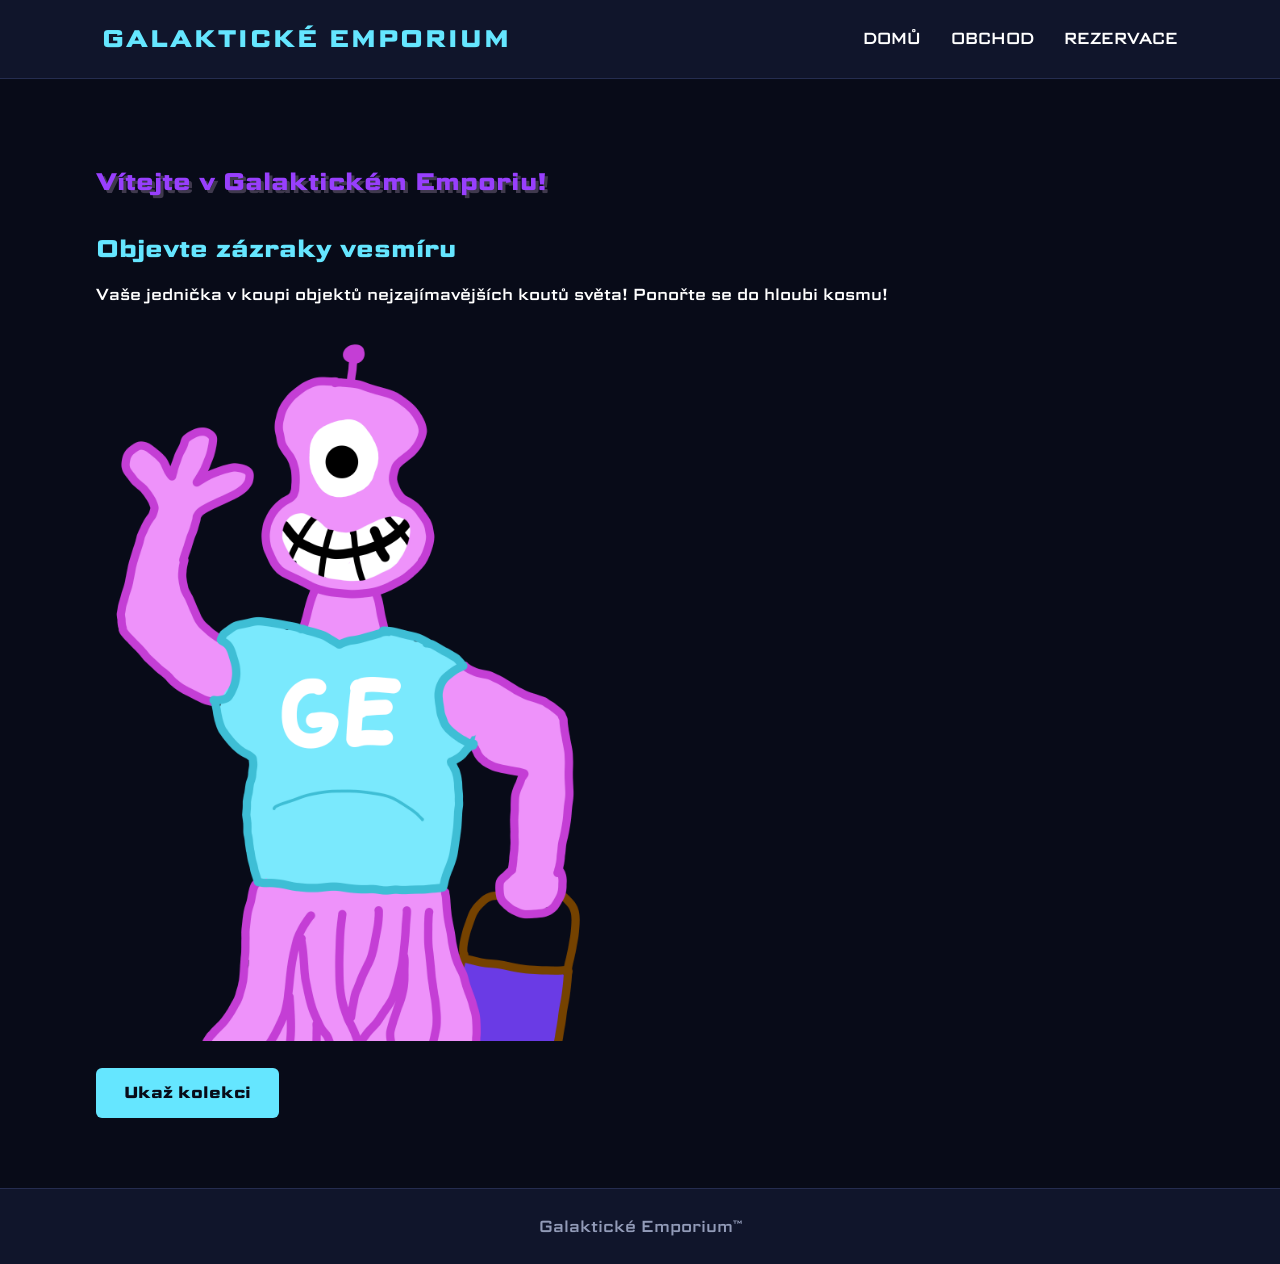
<file: index.html>
<!DOCTYPE html>
<html lang="cs">

<head>
    <meta charset="UTF-8">
    <meta name="viewport" content="width=device-width, initial-scale=1.0">
    <title>Galaktické Emporium | Domů</title>
    <link rel="stylesheet" href="style.css">
</head>

<body>

    <header>
        <div class="logo">GALAKTICKÉ EMPORIUM</div>

        <nav>
            <a href="index.html">DOMŮ</a>
            <a href="shop.html">OBCHOD</a>
            <a href="reservation.html">REZERVACE</a>
        </nav>
    </header>

    <section>
        <div class="pole">
            <h1>Vítejte v Galaktickém Emporiu!</h1>

            <h2>Objevte zázraky vesmíru</h2>

            <p>Vaše jednička v koupi objektů nejzajímavějších koutů světa! Ponořte se do hloubi kosmu!</p>

            <br>

            <div class="nahled">
                <img src="images/ge.png">
            </div>

            <a href="shop.html" class="tlacitko">Ukaž kolekci</a>
        </div>
    </section>

    <footer>
        <p>Galaktické Emporium™</p>
    </footer>
</body>

</html>
</file>
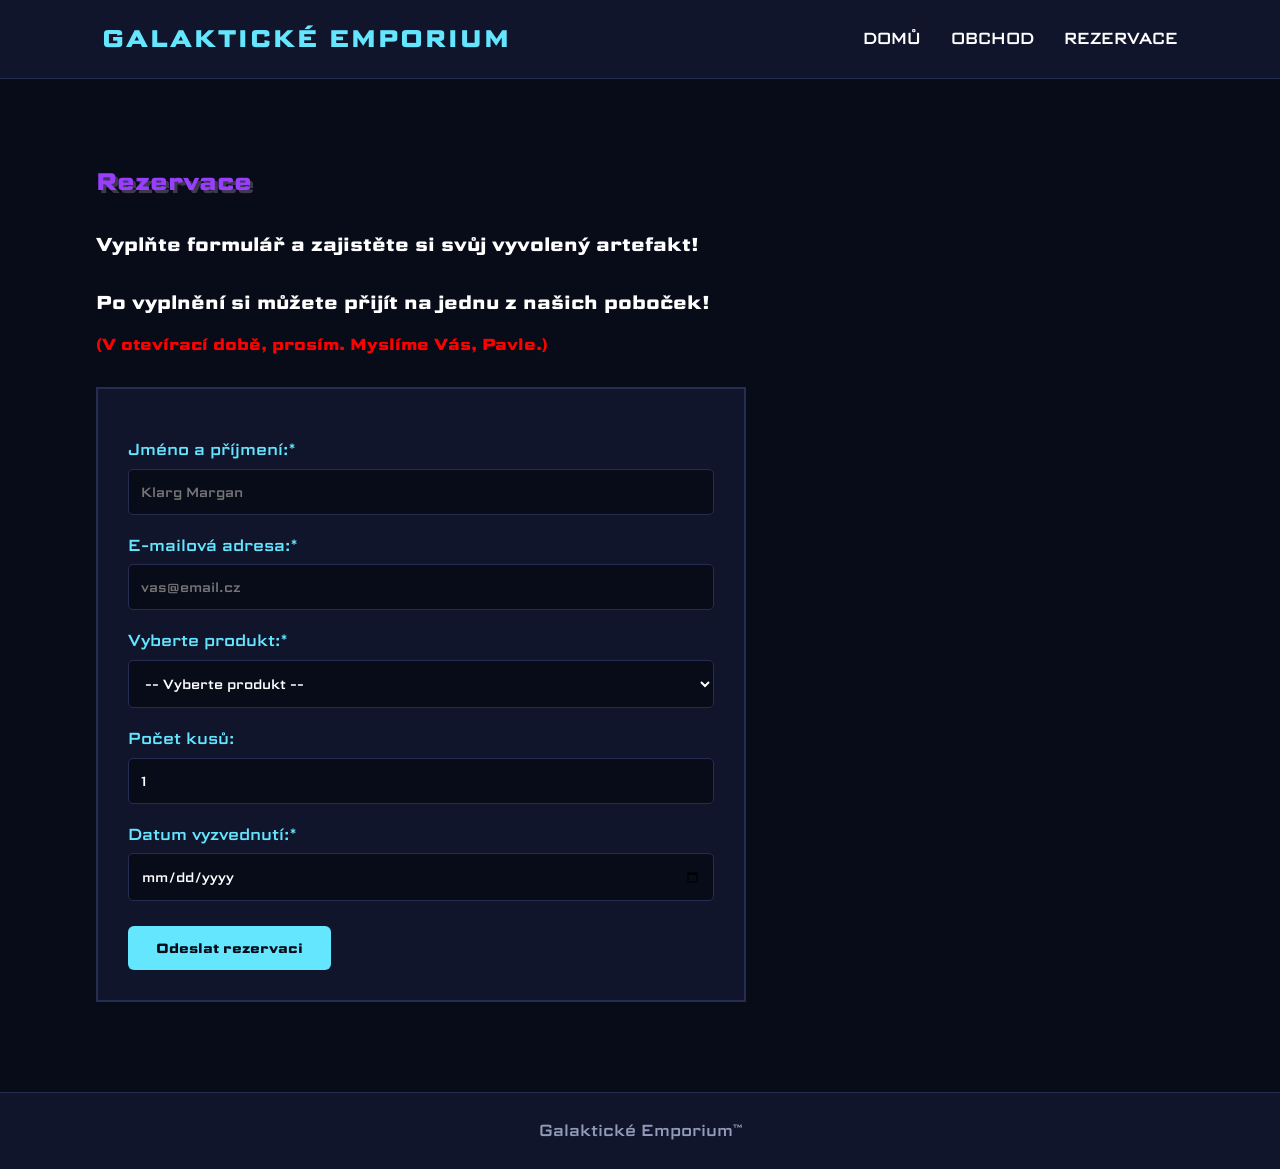
<file: reservation.html>
<!DOCTYPE html>
<html lang="cs">

<head>
    <meta charset="UTF-8">
    <meta name="viewport" content="width=device-width, initial-scale=1.0">
    <title>Galaktické Emporium | Rezervace</title>
    <link rel="stylesheet" href="style.css">
</head>

<body>

    <header>
        <div class="logo">GALAKTICKÉ EMPORIUM</div>

        <nav>
            <a href="index.html">DOMŮ</a>
            <a href="shop.html">OBCHOD</a>
            <a href="reservation.html">REZERVACE</a>
        </nav>
    </header>

    <section>
        <div class="pole">
            <h1>Rezervace</h1>
            <h3>Vyplňte formulář a zajistěte si svůj vyvolený artefakt!</h3>
            <h3>Po vyplnění si můžete přijít na jednu z našich poboček!</h3>
            <h4>(V otevírací době, prosím. Myslíme Vás, Pavle.)</h4>

            <form id="rezervacniFormular">

                <label for="jmeno">Jméno a příjmení:*</label>
                <input type="text" id="jmeno" name="jmeno" placeholder="Klarg Margan" required>

                <label for="email">E-mailová adresa:*</label>
                <input type="email" id="email" name="email" placeholder="vas@email.cz" required>

                <label for="produkt">Vyberte produkt:*</label>
                <select id="produkt" name="produkt" required>
                    <option value="">-- Vyberte produkt --</option>
                    <option value="dyka">Praraptorská dýka – 2500 GC</option>
                    <option value="semeno">Semena rozporce skvílavého – 300 GC</option>
                    <option value="mangarabus">Mangarabus – 1000 GC</option>
                    <option value="sponka">Sponka do vlasů – 50 GC</option>
                    <option value="delvicus">Delvicus Otomara – 200 GC</option>
                </select>

                <label for="pocet">Počet kusů:</label>
                <input type="number" id="pocet" name="pocet" min="1" max="10" value="1" required>

                <label for="datum">Datum vyzvednutí:*</label>
                <input type="date" id="datum" name="datum" required>

                <button type="submit" class="tlacitko">Odeslat rezervaci</button>

            </form>

            <p id="potvrzeni"></p>
        </div>
    </section>

    <footer>
        <p>Galaktické Emporium™</p>
    </footer>

    <script src="script.js"></script>
</body>

</html>
</file>
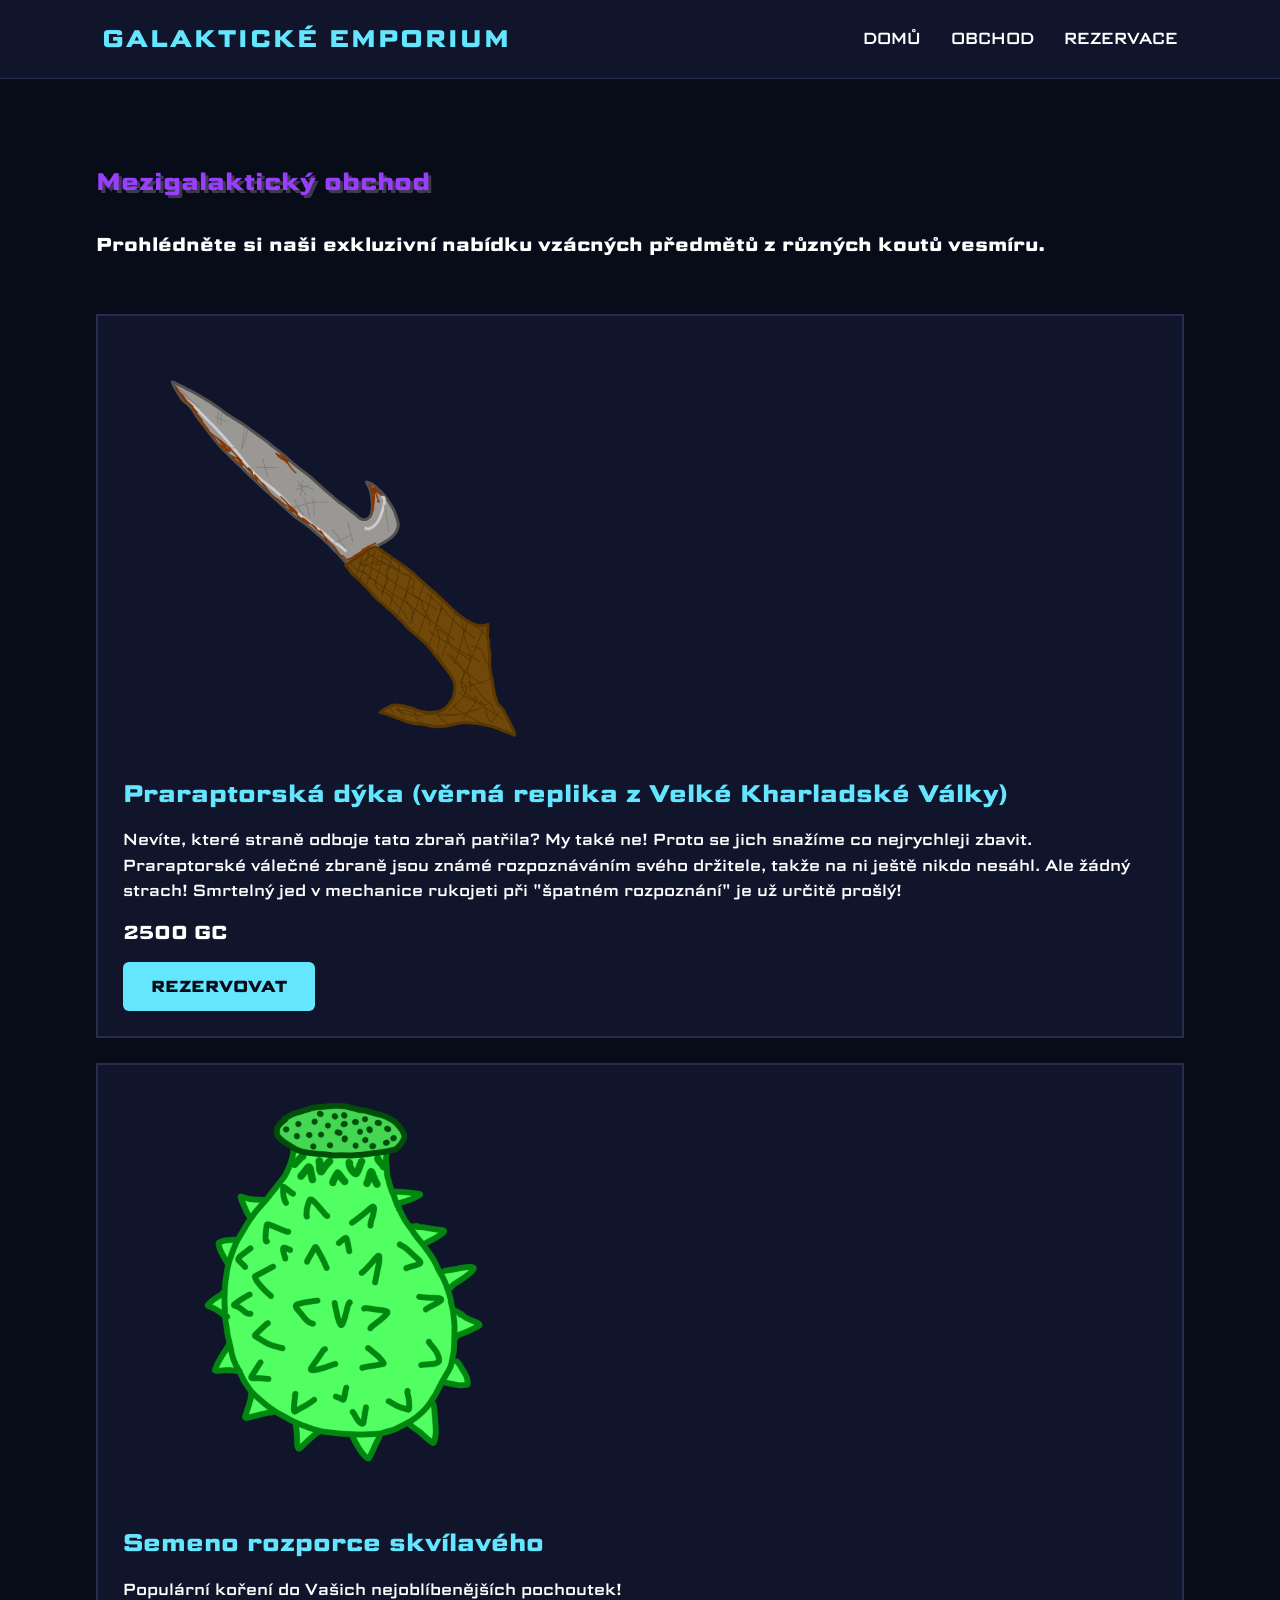
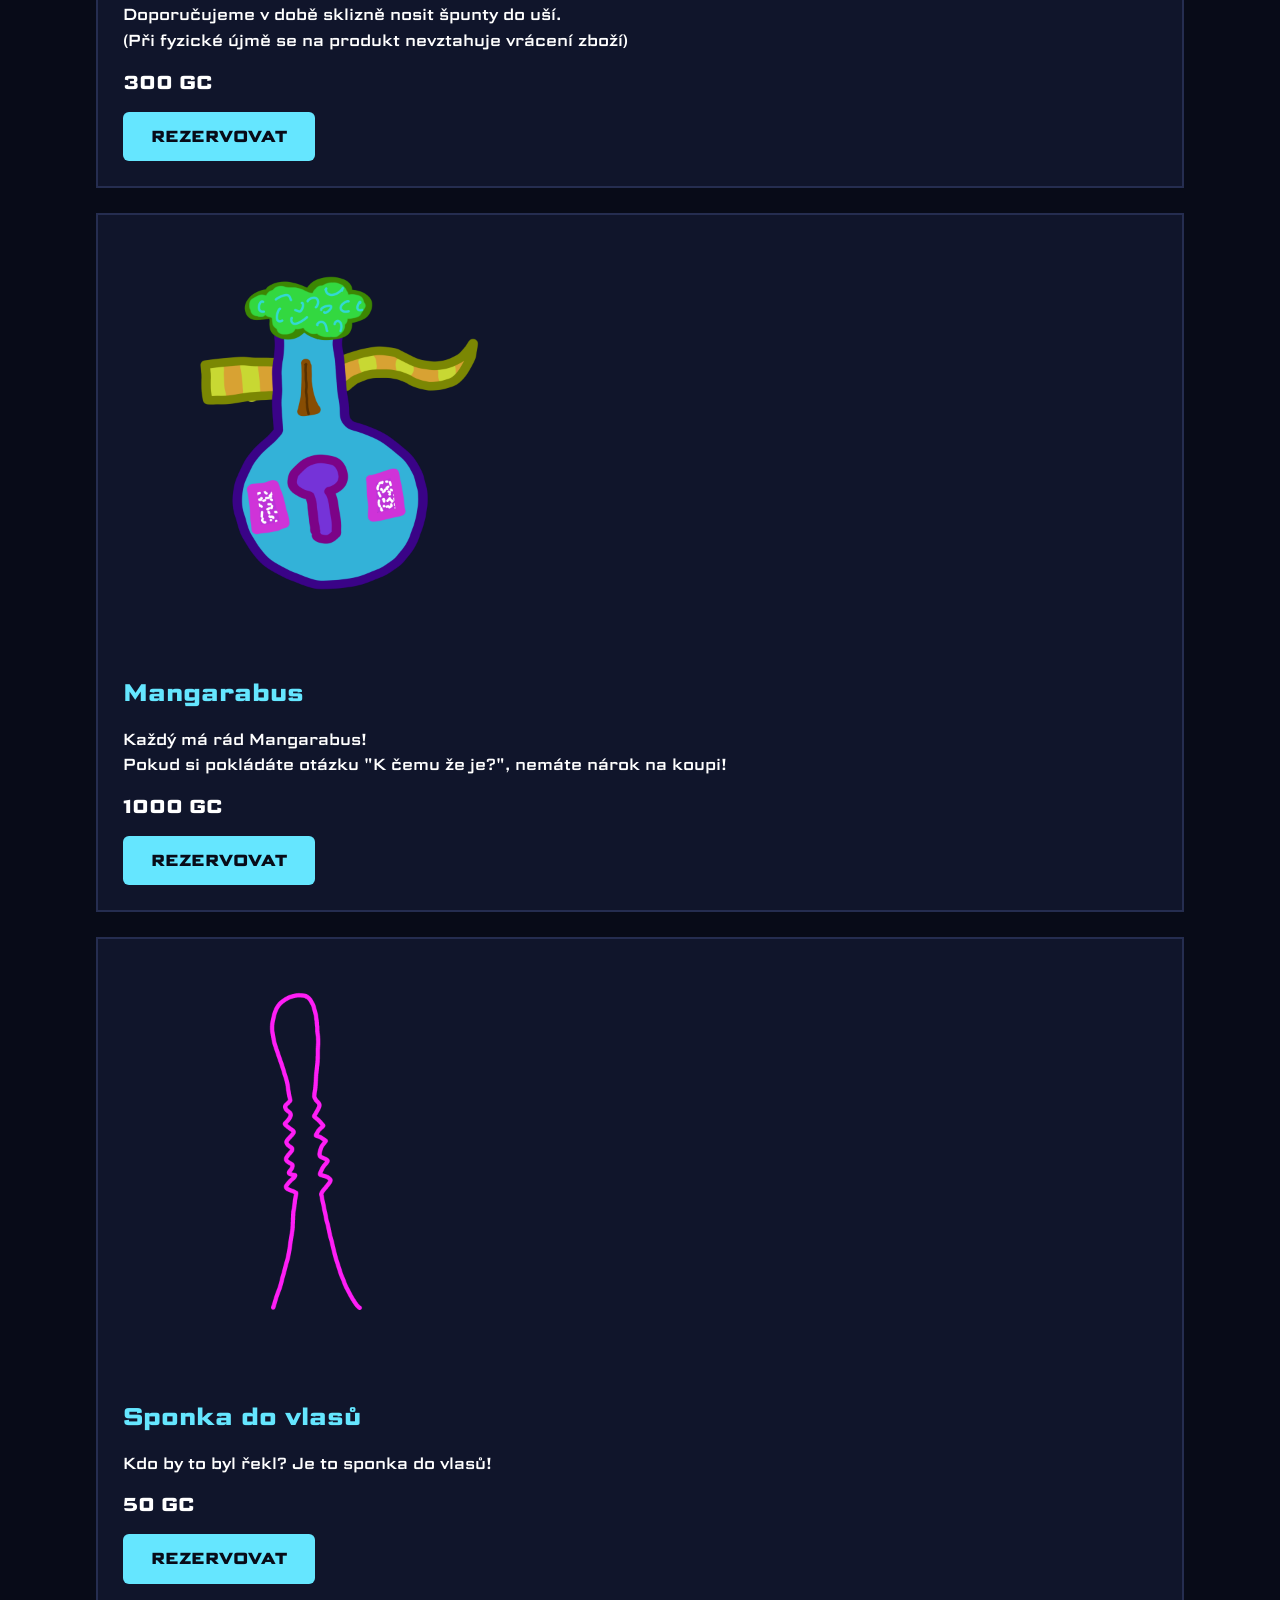
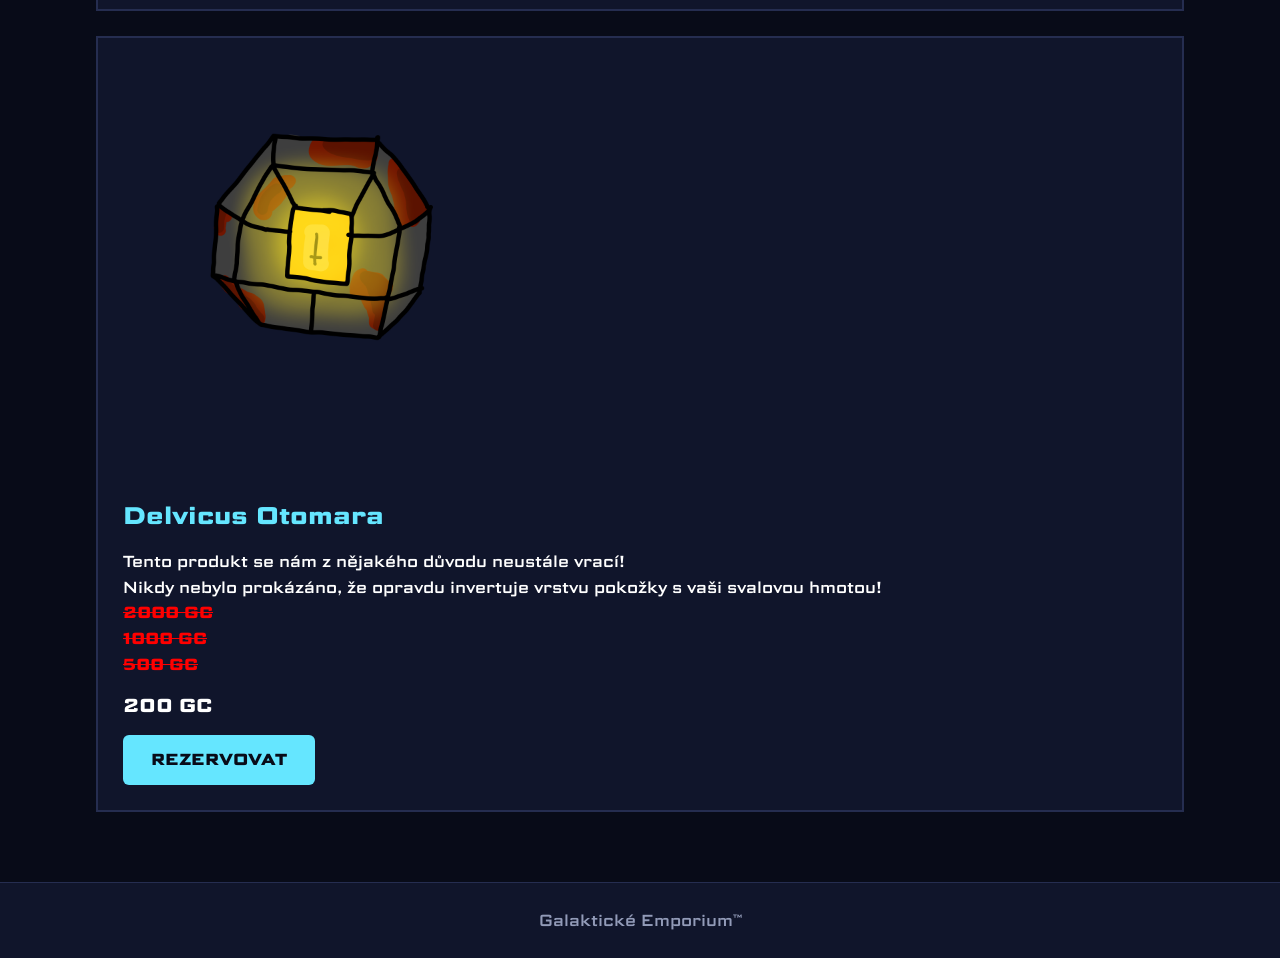
<file: shop.html>
<!DOCTYPE html>
<html lang="cs">

<head>
    <meta charset="UTF-8">
    <meta name="viewport" content="width=device-width, initial-scale=1.0">
    <title>Galaktické Emporium | Obchod</title>
    <link rel="stylesheet" href="style.css">
</head>

<body>

    <header>
        <div class="logo">GALAKTICKÉ EMPORIUM</div>

        <nav>
            <a href="index.html">DOMŮ</a>
            <a href="shop.html">OBCHOD</a>
            <a href="reservation.html">REZERVACE</a>
        </nav>
    </header>

    <section>
        <div class="pole">

            <h1>Mezigalaktický obchod</h1>

            <h3>Prohlédněte si naši exkluzivní nabídku vzácných předmětů z různých koutů vesmíru.</h3>

            <div class="produkty">

                <div class="produkt">
                    <div class="obrazek">
                        <img src="images/dyka.png">
                    </div>
                    <h2>Praraptorská dýka (věrná replika z Velké Kharladské Války)</h2>
                    <p>Nevíte, které straně odboje tato zbraň patřila? My také ne! Proto se jich snažíme co nejrychleji
                        zbavit.</p>
                    <p>Praraptorské válečné zbraně jsou známé rozpoznáváním svého držitele, takže na ni ještě nikdo
                        nesáhl. Ale žádný strach! Smrtelný jed v mechanice rukojeti při "špatném rozpoznání" je už
                        určitě prošlý!</p>
                    <h3>2500 GC</h3>
                    <a href="reservation.html?produkt=dyka" class="tlacitko">
                        REZERVOVAT
                    </a>
                </div>

                <div class="produkt">
                    <div class="obrazek">
                        <img src="images/semeno.png">
                    </div>
                    <h2>Semeno rozporce skvílavého</h2>
                    <p>Populární koření do Vašich nejoblíbenějších pochoutek!</p>
                    <p>Doporučujeme v době sklizně nosit špunty do uší.</p>
                    <p>(Při fyzické újmě se na produkt nevztahuje vrácení zboží)</p>
                    <h3>300 GC</h3>
                    <a href="reservation.html?produkt=semeno" class="tlacitko">
                        REZERVOVAT
                    </a>
                </div>

                <div class="produkt">
                    <div class="obrazek">
                        <img src="images/mangarabus.png">
                    </div>
                    <h2>Mangarabus</h2>
                    <p>Každý má rád Mangarabus!</p>
                    <p>Pokud si pokládáte otázku "K čemu že je?", nemáte nárok na koupi!</p>
                    <h3>1000 GC</h3>
                    <a href="reservation.html?produkt=mangarabus" class="tlacitko">
                        REZERVOVAT
                    </a>
                </div>

                <div class="produkt">
                    <div class="obrazek">
                        <img src="images/sponka.png">
                    </div>
                    <h2>Sponka do vlasů</h2>
                    <p>Kdo by to byl řekl? Je to sponka do vlasů!</p>
                    <h3>50 GC</h3>
                    <a href="reservation.html?produkt=sponka" class="tlacitko">
                        REZERVOVAT
                    </a>
                </div>

                <div class="produkt">
                    <div class="obrazek">
                        <img src="images/delvicus.png">
                    </div>
                    <h2>Delvicus Otomara</h2>
                    <p>Tento produkt se nám z nějakého důvodu neustále vrací!</p>
                    <p>Nikdy nebylo prokázáno, že opravdu invertuje vrstvu pokožky s vaši svalovou hmotou!</p>
                    <h4><s>2000 GC</s></h4>
                    <h4><s>1000 GC</s></h4>
                    <h4><s>500 GC</s></h4>
                    <h3>200 GC</h3>
                    <a href="reservation.html?produkt=delvicus" class="tlacitko">
                        REZERVOVAT
                    </a>
                </div>
            </div>
        </div>
    </section>

    <footer>
        <p>Galaktické Emporium™</p>
    </footer>

    <script src="script.js"></script>

</body>

</html>
</file>
<file: style.css>
@import url('https://fonts.googleapis.com/css2?family=Jersey+10&family=Science+Gothic:wght@100..900&display=swap');

* {
    margin: 0;
    padding: 0;
    box-sizing: border-box;
}

body {
    font-family: 'Science Gothic', monospace;
    background-color: #080b18;
    color: #ffffff;
    line-height: 1.6;
}

header {
    background-color: #10152b;
    padding: 20px 8%;
    display: flex;
    justify-content: space-between;
    align-items: center;
    border-bottom: 1px solid #252d50;
}

.logo {
    color: #65e6ff;
    font-size: 24px;
    font-weight: bold;
    letter-spacing: 2px;
}

nav a {
    color: #ffffff;
    text-decoration: none;
    margin-left: 25px;
}

nav a:hover {
    color: #65e6ff;
}

.pole {
    width: 85%;
    max-width: 1200px;
    margin: auto;
}

section {
    padding: 70px 0;
}

h1 {
    color: #983ffd;
    padding: 14px 0px;
    text-shadow: 3px 3px #927e9b67
}

h2 {
    color: #65e6ff;
    padding: 14px 0px;
}

h3 {
    color: #ffffff;
    padding: 14px 0px;
}

h4 {
    color: #ff0000ff;
}

.tlacitko {
    display: inline-block;
    background: #65e6ff;
    color: #080b18;
    padding: 12px 28px;
    text-decoration: none;
    border-radius: 6px;
    font-weight: bold;
}

.tlacitko:hover {
    background: #b15cff;
    color: white;
}

.produkty {
    display: flex;
    flex-direction: column;
    gap: 25px;
    margin-top: 40px;
}

.produkt {
    background-color: #10152b;
    border: 2px solid #252d50;
    padding: 25px;
    text-align: left;
}

.produkt:hover {
    border-color: #65e6ff;
}

form {
    background-color: #10152b;
    border: 2px solid #252d50;
    padding: 30px;
    margin-top: 30px;
    max-width: 650px;
}

form label {
    display: block;
    margin-top: 18px;
    margin-bottom: 6px;
    color: #65e6ff;
}

form input,
form select {
    width: 100%;
    padding: 12px;
    background-color: #080b18;
    color: white;
    border: 1px solid #252d50;
    border-radius: 5px;
    font-family: inherit;
}

form button {
    margin-top: 25px;
    border: none;
    cursor: pointer;
    font-family: inherit;
}

#potvrzeni {
    color: #65e6ff;
    margin-top: 20px;
    font-weight: bold;
}

.nahled {
    margin-bottom: 20px;
}

.nahled img {
    width: 500px;

}

.obrazek {
    margin-bottom: 20px;
}

.obrazek img {
    width: 400px;
    height: 400px;
    object-fit: contain;
    display: block;
}

footer {
    background: #10152b;
    text-align: center;
    padding: 25px;
    color: #929bb8;
    border-top: 1px solid #252d50;
}



@media (max-width: 650px) {
    header {
        flex-direction: column;
        gap: 15px;
    }

    nav {
        display: flex;
        flex-wrap: wrap;
        justify-content: center;
        gap: 15px;
    }

    nav a {
        margin: 0;
    }

    .pole {
        width: 92%;
    }
}
</file>
